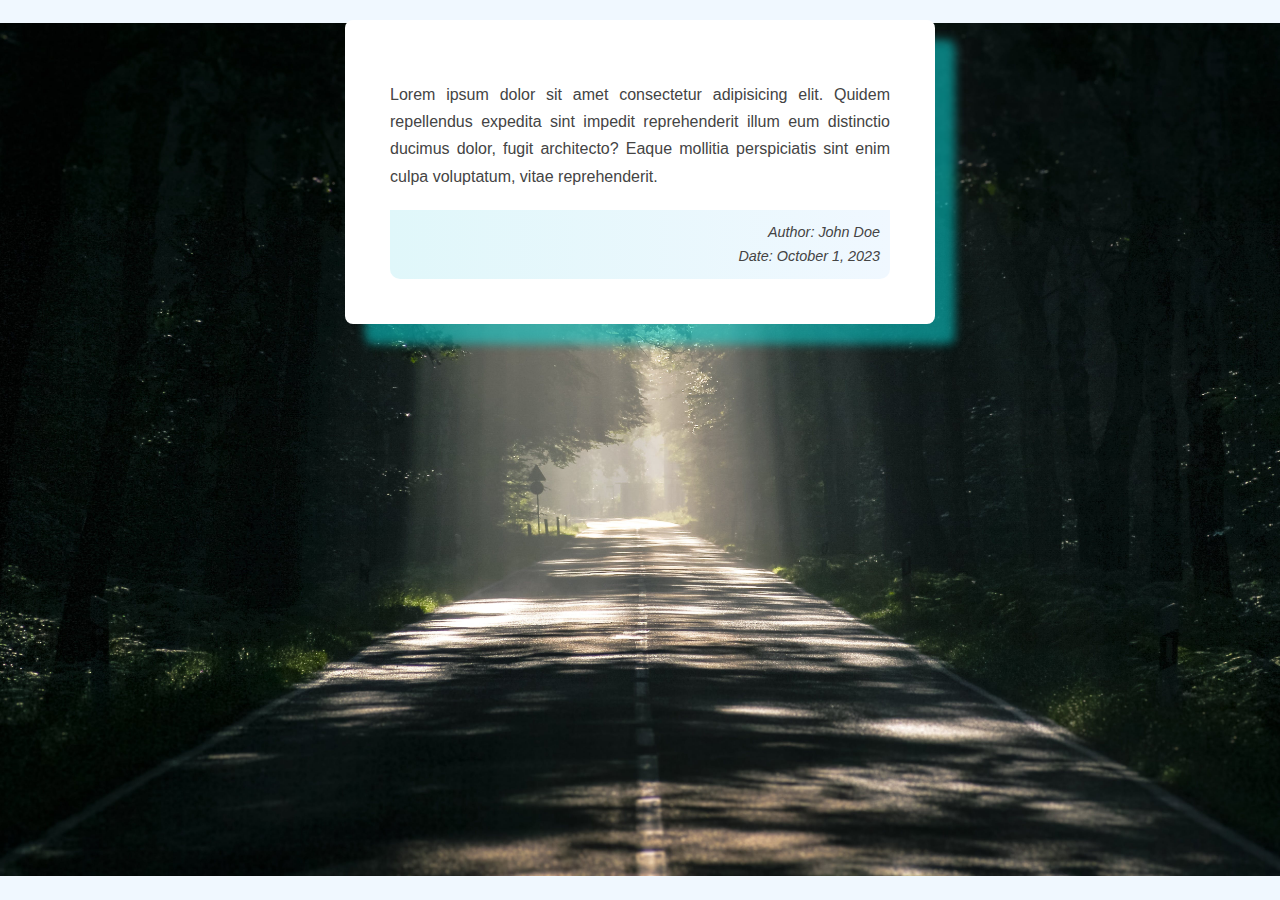
<file: index.html>
<!DOCTYPE html>
<html lang="en">
<head>
    <meta charset="UTF-8">
    <meta name="viewport" content="width=device-width, initial-scale=1.0">
    <title>Style-BLog-Post</title>
    <link rel="stylesheet" href="style.css">
</head>
<body>
    <div class="blog-post">
        <p> 
            Lorem ipsum dolor sit amet consectetur adipisicing elit. Quidem repellendus expedita sint impedit reprehenderit illum eum distinctio ducimus dolor, fugit architecto? Eaque mollitia perspiciatis sint enim culpa voluptatum, vitae reprehenderit.
        </p>
        <footer>
            <p>Author: John Doe</p>
            <p>Date: October 1, 2023</p>
        </footer>
    </div>    
</body>
</html>
</file>
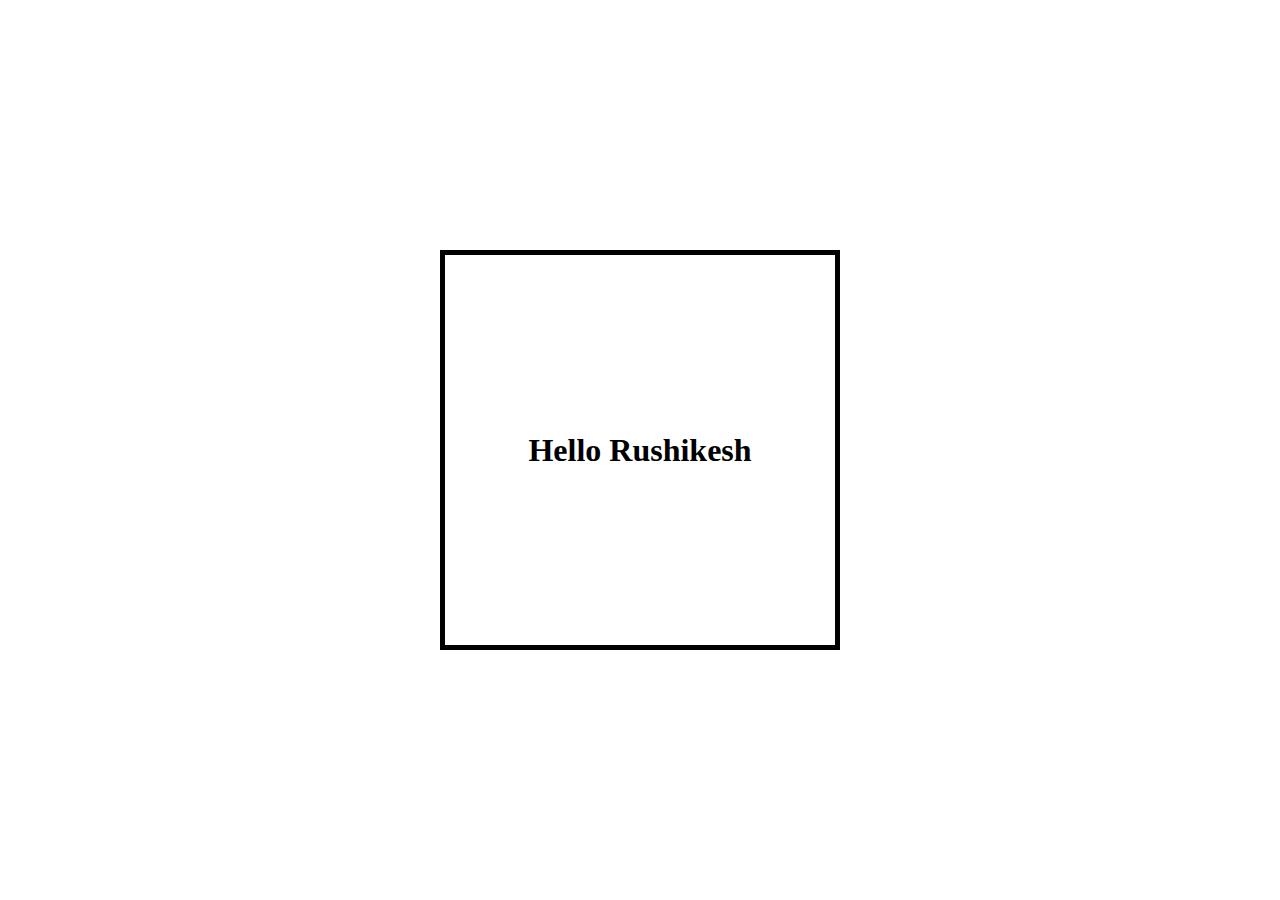
<file: animation and transition/index.html>
<!DOCTYPE html>
<html lang="en">

<head>
    <meta charset="UTF-8">
    <meta name="viewport" content="width=<device-width>, initial-scale=1.0">
    <title>TRansition</title>
    <link rel="stylesheet" href="index.css">
</head>

<body>
<!--     
        <button type="button">Rushikesh</button> -->
        <div>
            <h1>Hello Rushikesh</h1>
        </div>
</body>

</html>
</file>
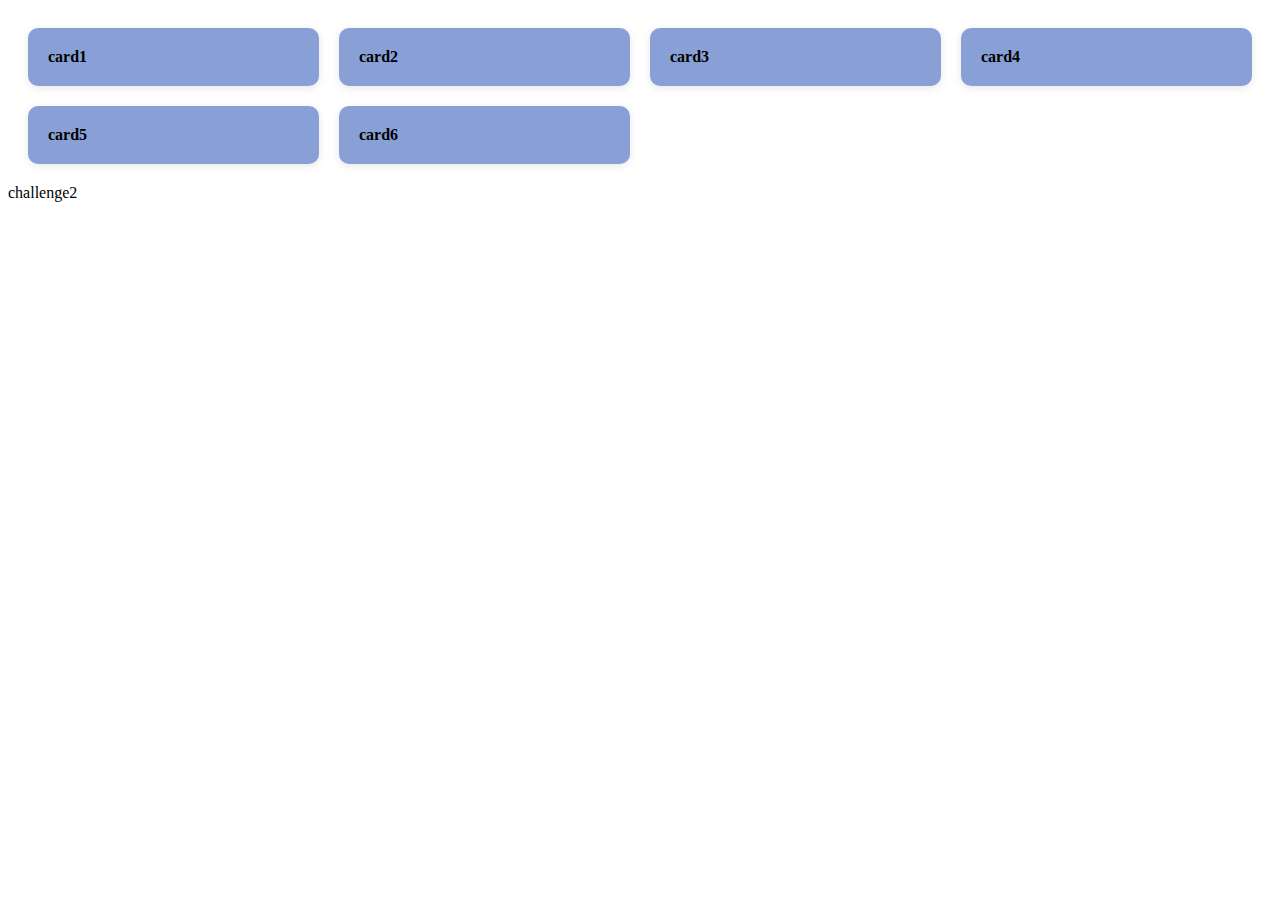
<file: grid/index.html>
<!-- <!DOCTYPE html>
    <html lang="en">
    <head>
        <meta charset="UTF-8">
        <meta name="viewport" content="width=device-width, initial-scale=1.0">
        <title>Document</title>
        <link rel="stylesheet" href="grid.css">
    </head>
    <body>
        <div class="container">
        <div class="sidebar-left">left sidebar</div>
        <div class="main-content">main-content</div>
        <div class="sidebar-right">right sidebar</div>
    </div>
    </body>
    </html>
    <challenge1> -->

 <!DOCTYPE html>
 <html lang="en">
 <head>
    <meta charset="UTF-8">
    <meta name="viewport" content="width=device-width, initial-scale=1.0">
    <title>grid</title>
    <link rel="stylesheet" href="grid.css">
 </head>
 <body>
    <div class="gallery">
        <div class="card">card1</div>
        <div class="card">card2</div>
        <div class="card">card3</div>
        <div class="card">card4</div>
        <div class="card">card5</div>
        <div class="card">card6</div>
    </div>
 </body>
 </html>
 challenge2
</file>
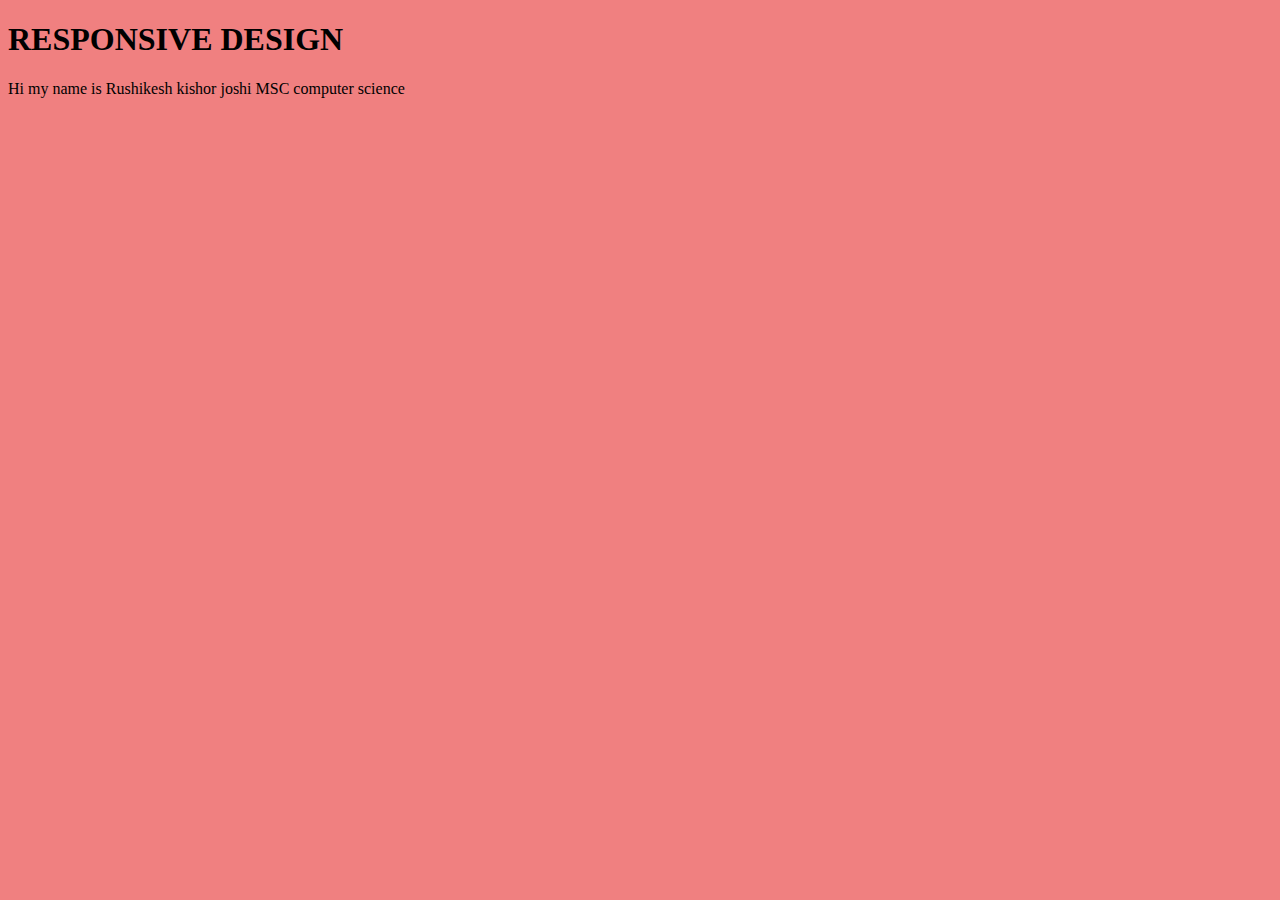
<file: mediaQuery/index.html>
<!DOCTYPE html>
<html lang="en">

<head>
    <meta charset="UTF-8">
    <meta name="viewport" content="width=device-width, initial-scale=1.0">
    <title>MediaQuery</title>
    <!-- <link rel="stylesheet" href="index.css"> -->
    <style>
        body {
            background-color: lightblue;
        }

        @media (min-width: 600px) {
            body {
                background-color: lightgreen;
            }
        }

        @media (min-width: 900px) {
            body {
                background-color: lightcoral;
            }
        }
    </style>
</head>
<body>
 <section>
    <h1>
        RESPONSIVE DESIGN
    </h1>
    <p>
        Hi my name is Rushikesh kishor joshi MSC computer science
    </p>
 </section>

</body>

</html>
</file>
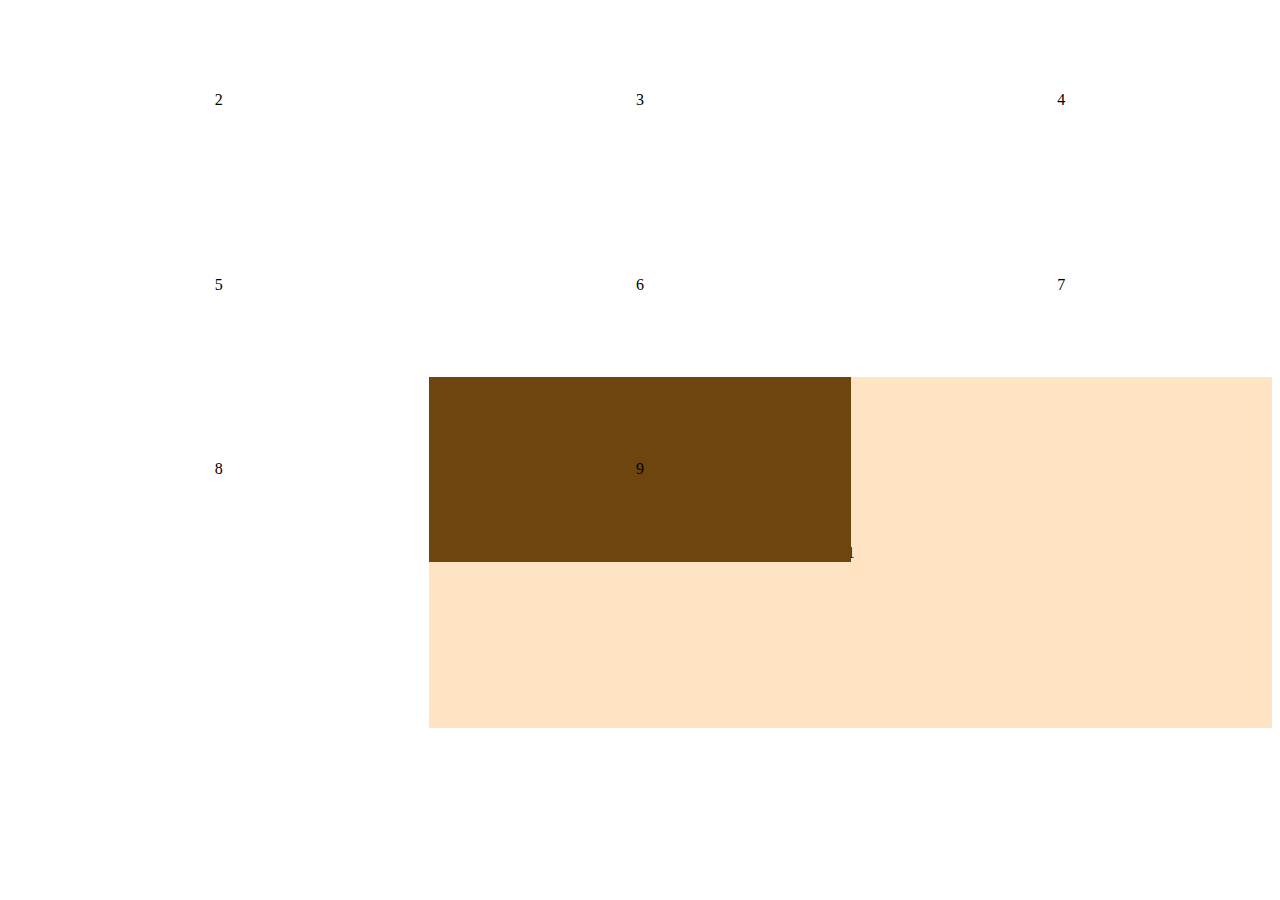
<file: bentogrid/bentogrid.html>
<!DOCTYPE html>
<html lang="en">
<head>
    <meta charset="UTF-8">
    <meta name="viewport" content="width=device-width, initial-scale=1.0">
    <title>Bento Grid</title>
    <link rel="stylesheet" href="bentogrid.css">
</head>
<body>
    <section>
        <div>1</div>
        <div>2</div>
        <div>3</div>
        <div>4</div>
        <div>5</div>
        <div>6</div>
        <div>7</div>
        <div>8</div>
        <div>9</div>
    </section>
</body>
</html>
</file>
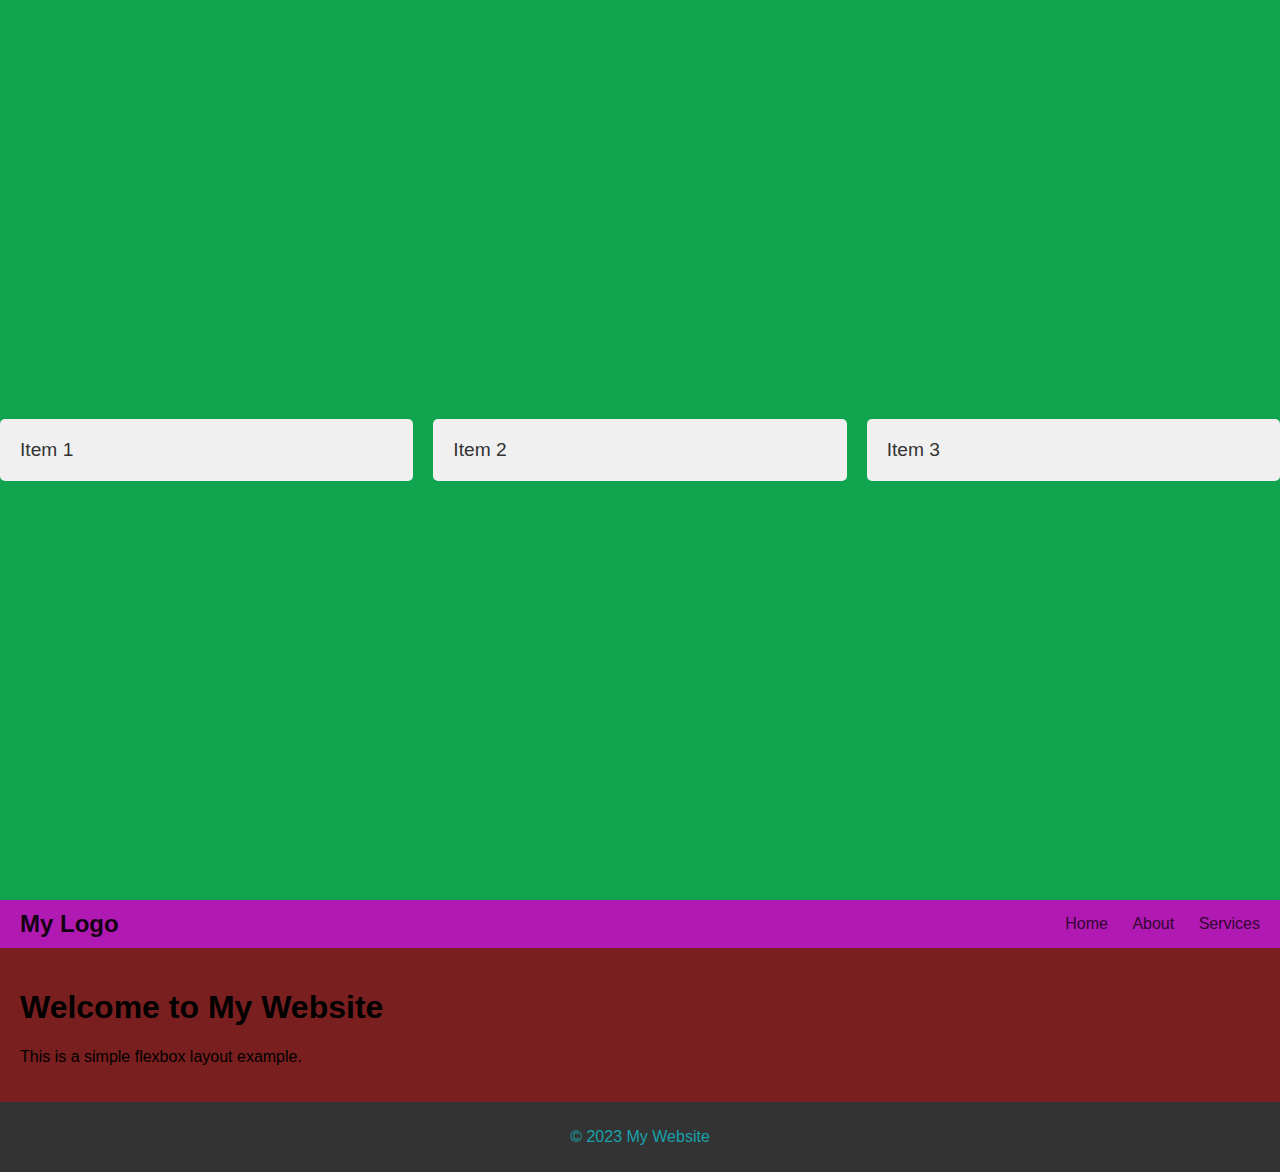
<file: flexbox/index1.html>
<!DOCTYPE html>
<html lang="en">
<head>
    <meta charset="UTF-8">
    <meta name="viewport" content="width=<device-width>, initial-scale=1.0">
    <title>FLEX-BOX</title>
    <link rel="stylesheet" href="style1.css">
</head>
<body>
    <div class="flex-container">
        <span>Item 1</span>
        <span>Item 2</span>
        <span>Item 3</span>
    </div>
    <header class="main-header">
        <div class="logo">My Logo</div>
            <nav>
                <a href="#">Home</a>
                <a href="#">About</a>   
                <a href="#">Services</a>
            </nav>
    </header>
    <main class="main-content">
        <h1>Welcome to My Website</h1>
        <p>This is a simple flexbox layout example.</p>
    </main>
    <footer class="main-footer">
        <p>&copy; 2023 My Website</p>
</body>
</html>
</file>
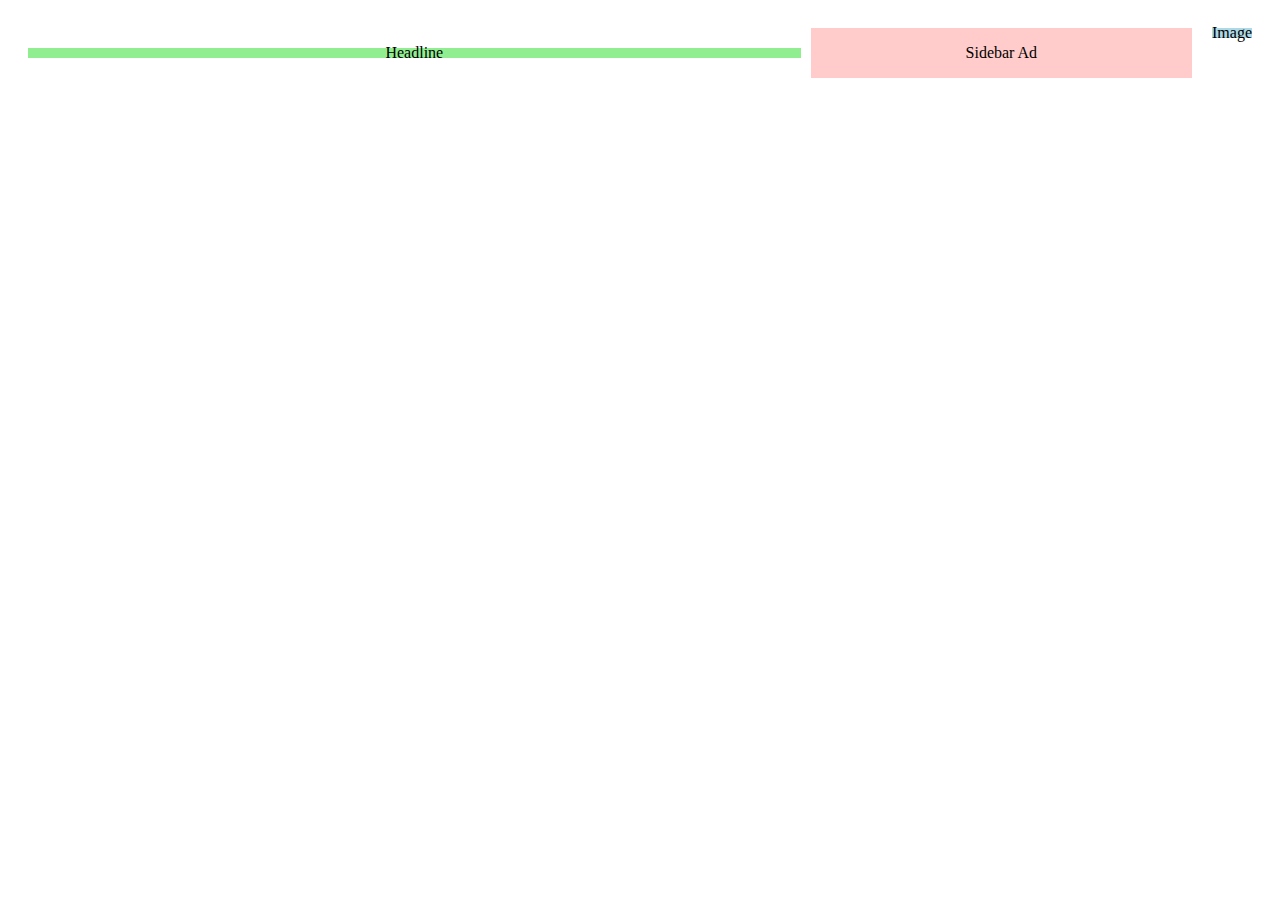
<file: grid/index1.html>
<!DOCTYPE html>
<html lang="en">
<head>
    <meta charset="UTF-8">
    <meta name="viewport" content="width=device-width, initial-scale=1.0">
    <title>challenge 3 grid </title>
    <link rel="stylesheet" href="index1.css">
    </head>

    <body>
        <div class="grid">
            <div class="image">Image</div>
            <div class="sidebar-ad">Sidebar Ad</div>
            <div class="headline">Headline</div>
        </div>
    </body>

    </html>
</file>
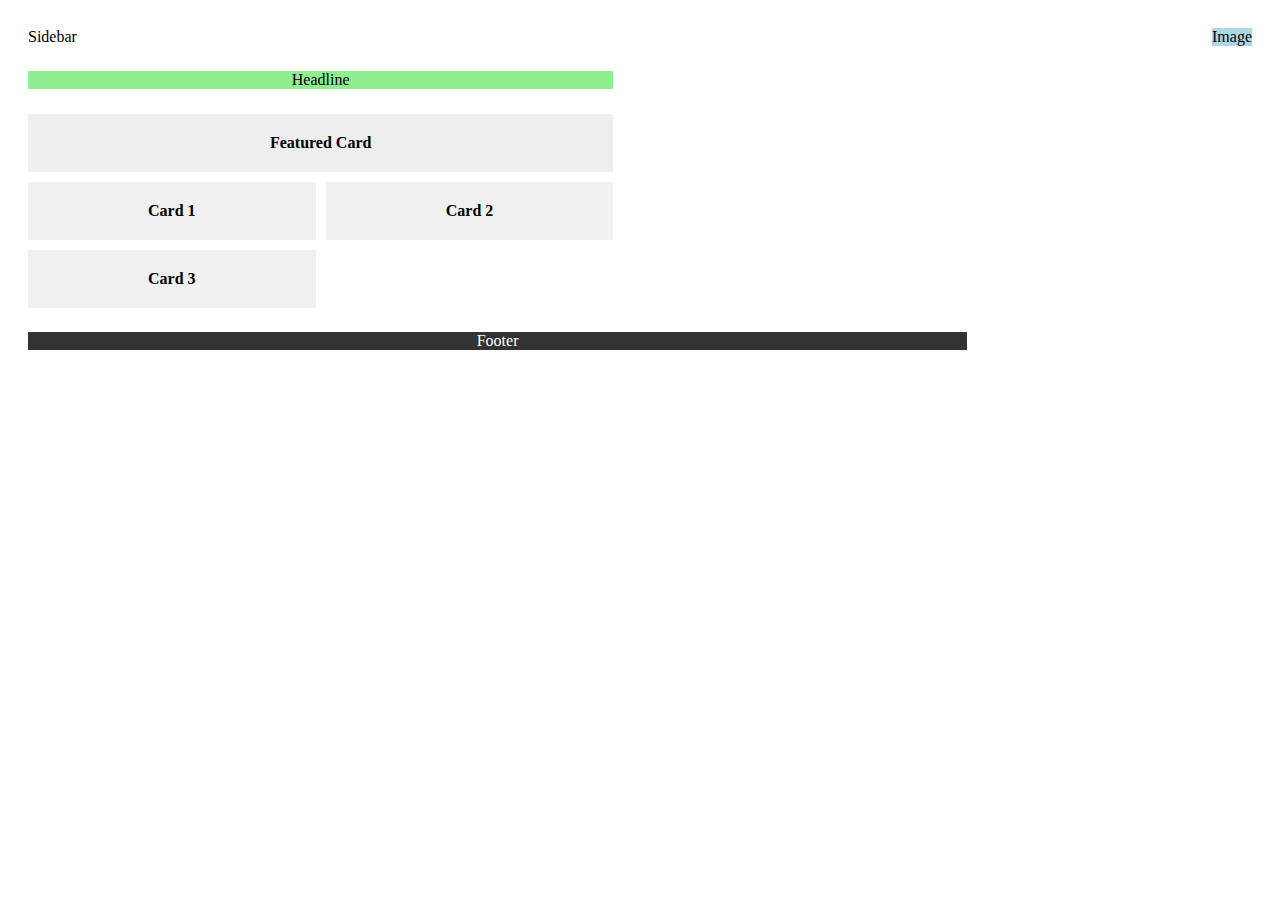
<file: grid/indexfinal.html>
<!DOCTYPE html>
<html lang="en">

<head>
    <meta charset="UTF-8">
    <meta name="viewport" content="width=device-width, initial-scale=1.0">
    <title>Grid final challenge</title>
    <link rel="stylesheet" href="indexfinal.css">

</head>

<body>
    <div class="dashboard">
        <div class="image">Image</div>
        <div class="side-bar">Sidebar</div>
        <div class="headline">Headline</div>
        <div class="dashmain">
            <div class="featuredcard">Featured Card</div>
            <div class="card">Card 1</div>
            <div class="card">Card 2</div>
            <div class="card">Card 3</div>
        </div>
        <footer class="footer">Footer</footer>
    </div>

</body>

</html>
</file>
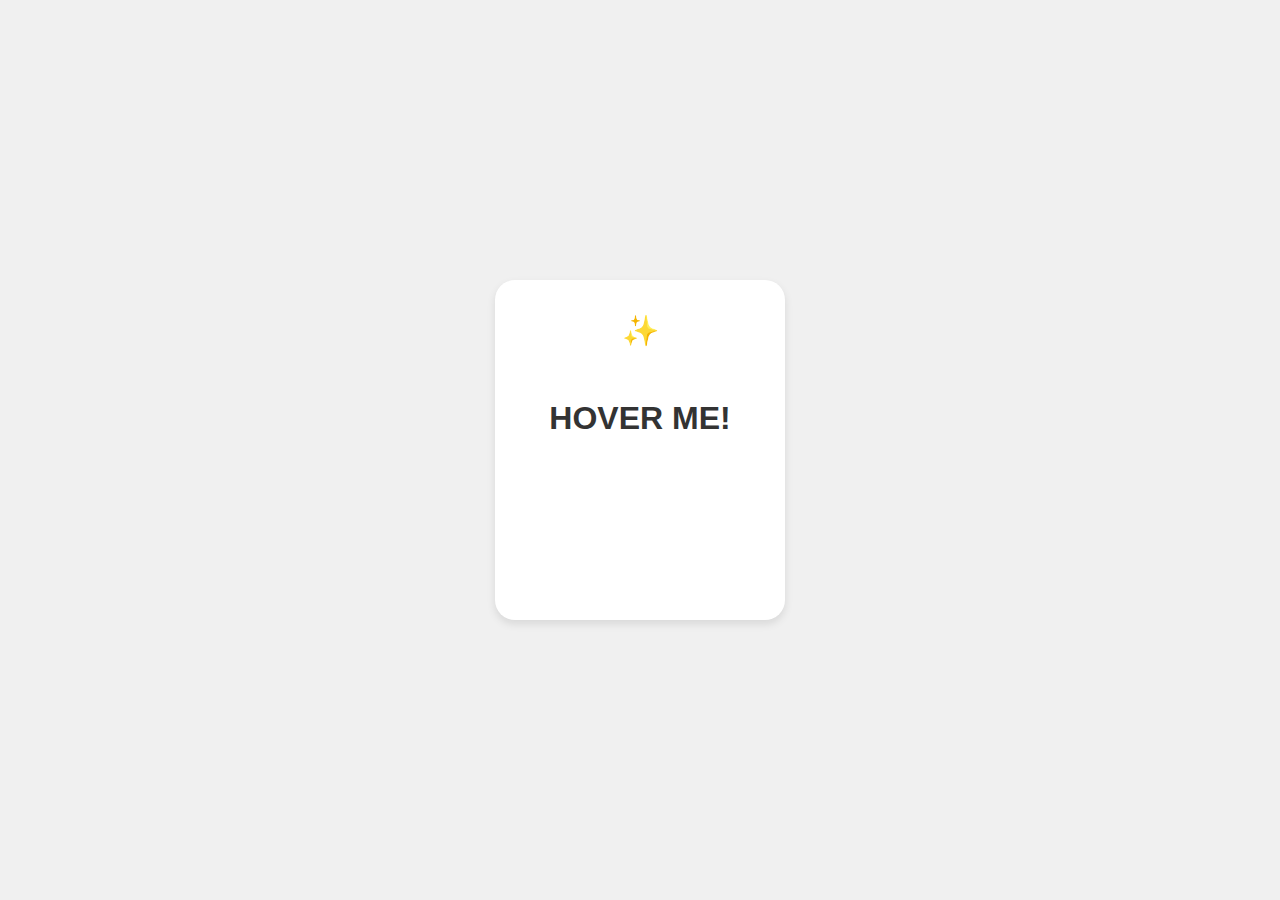
<file: hoverme challenge/hover.html>
<!DOCTYPE html>
<html lang="en">

<head>
    <meta charset="UTF-8">
    <meta name="viewport" content="width=device-width, initial-scale=1.0">
    <title>hover me challenge</title>
    <link rel="stylesheet" href="hover.css">
</head>

<body>
    <div class="card-container">
        <div class="card">
            <div class="icon">✨</div>
            <div class="content">
                <h3>HOVER ME!</h3>
            </div>
        </div>
    </div>
</body>

</html>
</file>
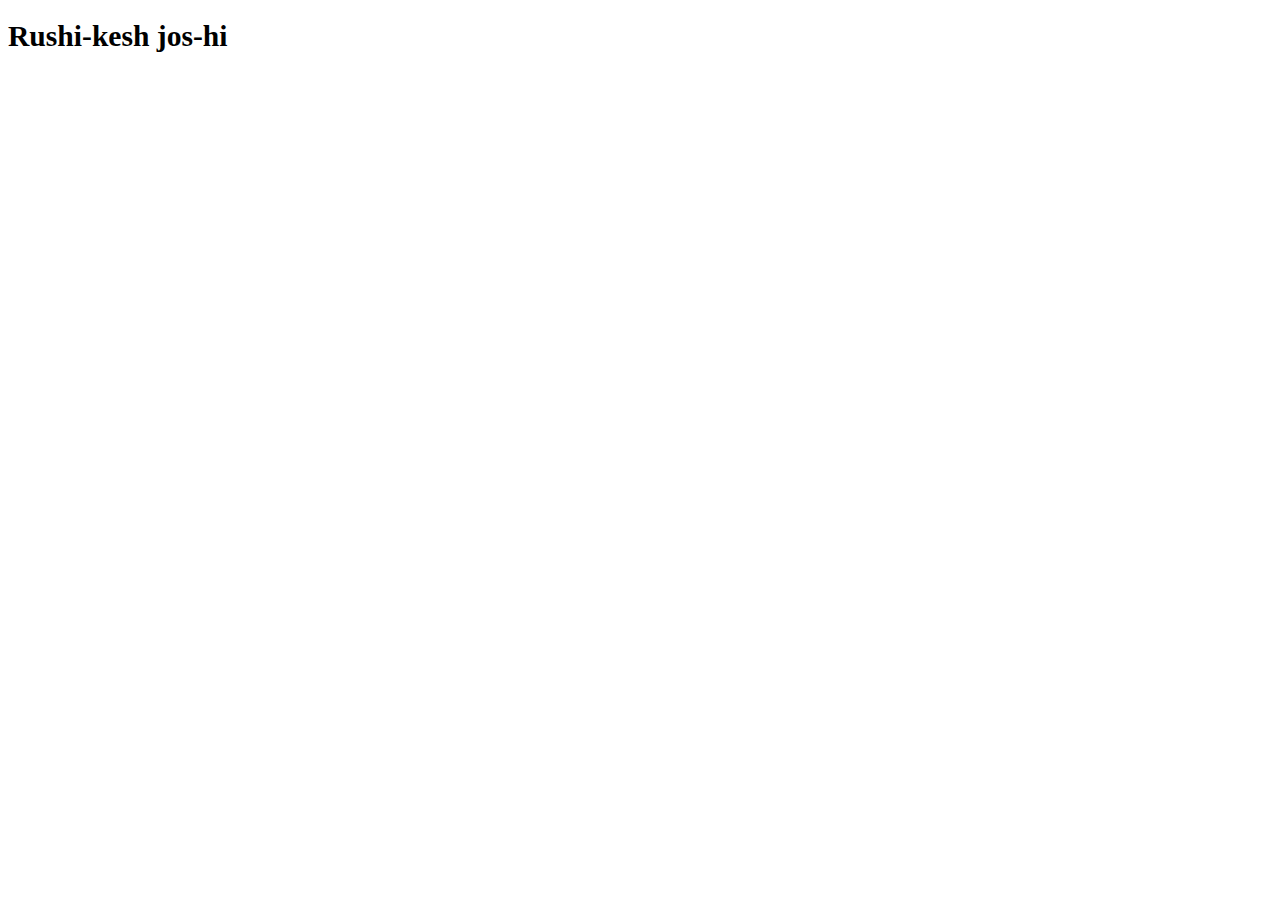
<file: mediaQuery/index2.html>
<!DOCTYPE html>
<html lang="en">
<head>
    <meta charset="UTF-8">
    <meta name="viewport" content="width=device-width, initial-scale=1.0">
    <title>clamp</title>
    <style>
        h1 {
            font-size: clamp(1.85rem,2vw,2rem);
            }
    </style>
</head>
<body>
    <h1>
        Rushi-kesh jos-hi
    </h1>
    
</body>
</html>
</file>
<file: style.css>
body {
    margin : 0;
    font-family: 'Segoe UI', Tahoma, Geneva, Verdana, sans-serif;
    font-size: 16px;
    line-height: 1.6;
    background: #f0f8ff url('nature.jpg') no-repeat center/100% auto fixed;
    color: #db3131;
}
.blog-post{
    max-width: 500px;
    margin: 20px auto;
    background-color: #ffffff;
    padding: 45px;
    border-radius: 8px;
    box-shadow: 20px 20px 10px rgba(7, 230, 230, 0.5);
    
}
.blog-post h1 {
    font-size: 2.5em;
    color: #2c3e50;
    text-align: center;
    font-weight: bold;
    position: relative;
    padding-top: 10px;

}
/* Decorative ::before */
.blog-post h1::before {
    content: "📝";
    position: absolute;
    left: 0;
    top: 0;
    font-size: 1.2em;
}

/* Intro Paragraph */
.blog-post .intro {
    font-weight: 500;
    margin-bottom: 10px;
}

/* Main Paragraphs */
.blog-post p {
    text-align: justify;
    color: #444;
    line-height: 1.7;
}

/* Footer Styling */
.blog-post footer {
    background-image: linear-gradient(to right, #e0f7fa, #f0f8ff);
    margin-top: 20px;
    padding: 10px;
    border-radius: 0 0 10px 10px;
}

.blog-post footer p {
    font-size: 0.9em;
    font-style: italic;
    text-align: right;
    margin: 0; 
}
</file>
<file: animation and transition/index.css>
/* button{
    background-color: #34e03a;
    padding: 0.7em 1em; 
    border-radius: 25px; */
    /* transition-property: border-radius;
    transition-duration:10s;
    transition-timing-function: ease-in-out;
     */
     /* transition:all 1s ease-in-out;
     transform: rotate(70deg) translate(100%, 100%) scale(1.5)skew(20deg);
     box-shadow: 10px 10px gold;
     border: 8px sloid black;
     */
  
/* }
button:hover{
    /* width: 10px;  */
    /* border-radius: 50%; */

/* }  */
*{
    margin: 0;
    padding: 0;
    box-sizing: border-box;
}

body{
    display: flex;
    justify-content: center; 
    align-items: center;
    height: 100vh;  
    width: 100vw;
    
}
div{
    border: 5px solid black;
    width: 400px;
    height: 400px;
    display: flex;
    justify-content: center;
    align-items: center;
    animation: circle;
    animation-duration: 5s;
    animation-delay: 5s;
    animation-timing-function:ease-in-out;
    animation-iteration-count: infinite;

}

@keyframes circle{

    0%{
        border-radius: 0%;
        background-color: rgba(135, 8, 8, 1);
        transform: translate(150px, 170px);
        opacity: 1;
    }
    50%{
        border-radius: 50%;
        background-color: rgba(8, 135, 8, 1);
        transform: translate(170px, 190px);
        opacity: 0.3;
    }
    /* 75%{
        border-radius: 25%;
        background-color: rgba(8, 8, 135, 1);
        transform: translate(190px, 170px);
    } */
    100%{
        border-radius: 0%;
        background-color: rgba(135, 8, 8, 1);
        transform: translate(150px, 150px);
        opacity: 1;
    }

}
</file>
<file: grid/grid.css>
/* .container{
    display:grid;
    grid-template-columns: 1fr 2fr 1fr;
    gap: 10px;
    padding:20px;

}
.sidebar-left{
    background-color: rgba(33, 168, 94, 0.322);
    padding: 10px;

}
.sidebar-right{
    background-color: aqua;
    padding:10px;
}
.main-content{
    background-color: rgb(169, 13, 13);
    padding:10px;
}
challenge1 */

.gallery{
    display:grid;
    grid-template-columns: repeat(auto-fit, minmax(250px, 1fr));
    gap:20px;
    padding:20px;
}
.card{
    background-color: #335bb893;
    padding:20px;
    border-radius: 10px;
    box-shadow: 0 2px 8px rgba(0, 0, 0, 0.1);
    place-content: center;
    font-weight: bold;;
}
</file>
<file: bentogrid/bentogrid.css>
section{
    display: grid;
    grid-template-columns: repeat(3, 1fr);
    height: 80vh;
}

div{
    display: flex;
    justify-content: center;
    align-items: center;
}

div:nth-child(1){
    background-color: bisque;
    grid-column: 2/4;
    grid-row: 3/5;
}

div:nth-last-child(1){
    background-color: rgb(110, 69, 14);
    /* grid-column: 2/3;
    grid-row: 3/4; */
    grid-area: 3/2/4/3;
    z-index: 1;
}
</file>
<file: flexbox/style1.css>
.flex-container {
    display: flex;
    justify-content: space-between;
    align-items: center;
    height: 100vh;
    gap: 20px;
    background-color: #11a44e;
}
.flex-container span {
    background-color: #f0f0f0;
    padding: 20px;
    border-radius: 5px;
    font-size: 1.2em;
    color: #333;
    flex-grow: 1;
}
.main-header {
    display: flex;
    justify-content: space-between;
    align-items: center;
    background-color: #b01ab3;
    color: #130111;
    padding: 10px 20px;
}
.logo {
    font-size: 1.5em;
    font-weight: bold;
}
nav a{
    margin-left: 20px;
    text-decoration: none;
    color: #340431;
    font-size: 16px;

}
nav a:hover {
    text-decoration: underline;
    color: #c1cd12;
}
body {
    display: flex;
    flex-direction: column;
    min-height: 100vh;
    margin: 0;
    font-family: Arial, sans-serif;
    background-color: #28307891;
}
.main-content {
    flex-grow: 1;
    padding: 20px;
    background-color: #7a1f1f;
}
.header, .main-footer {
    background-color: #333;
    color: #19a1ab;
    padding: 10px 20px;
    text-align: center;
}
</file>
<file: grid/index1.css>
.grid {
    display: grid;
    grid-template-columns: repeat(3, 1fr);
    grid-template-rows: repeat(3, 10px);
    gap: 10px;
    padding: 20px;
}

.image {
    background-color: #add8e6;

    grid-column: span2;
    grid-row: 1;
    display: flex;
    align-items: center;
    justify-content: center;
}
.headline{
    background-color: #90ee90;
    grid-column: span 2;
    grid-row: 2;
    display: flex;
    align-items: center;
    justify-content: center;
}
.sidebar-ad{
    background-color: #ffcccb;
    grid-column: 3;
    grid-row: 1/4;
    display: flex;
    align-items: center;
    justify-content: center;
    
}
</file>
<file: grid/indexfinal.css>
.dashboard{
    display:grid;
    grid-template-areas:
    "image image sidebar"
    "headline headline sidebar"
    "dashmain dashmain sidebar"
    "footer footer footer";
    grid-template-columns: 1fr 1fr 1fr;
    grid-template-rows: 150px150px auto 100px;
    gap: 10%;
    padding: 20px;
}
.image {
    background-color: #add8e6;

    grid-column: span2;
    grid-row: 1;
    display: flex;
    align-items: center;
    justify-content: center;
}

.headline {
    background-color: #90ee90;
    grid-column: span 2;
    grid-row: 2;
    display: flex;
    align-items: center;
    justify-content: center;
}

.sidebar-ad {
    background-color: #ffcccb;
    grid-column: 3;
    grid-row: 1/4;
    display: flex;
    align-items: center;
    justify-content: center;

}
.dashmain{
    grid-area: dashmain;
    display: grid;
    grid-template-columns: repeat(2,1fr);
    gap: 10px;
}
.featuredcard{
    background:#eee;
    padding: 20px;
    font-weight: bold;
    grid-column: span 2;
    text-align: center;
}
.card{
    background: #f0f0f0;
    padding: 20px;
    font-weight: bold;
    text-align: center;
}
.footer{
    grid-area: footer;
    background: #333;
    color: white;
    display: flex;
    justify-content: center;
    align-items: center;
}
</file>
<file: hoverme challenge/hover.css>
body{
    font-family: 'Roboto',sans-serif;
    display: flex;
    justify-content: center;
    align-items: center;
    min-height: 100vh;
    margin: 0;
    background-color: #f0f0f0;
}
.card-container{
    display: flex;
    flex-wrap: wrap;
    justify-content: center;
    gap: 20px;
}
.card{
    width: 250px;
    height: 300px;
    background-color: #ffffff;
    border-radius: 20px;
    box-shadow:0 4px 8px rgba(0, 0, 0, 0.1) ;
    padding: 20px;
    display: flex;
    flex-direction: column;
    align-items: center;
    text-align: center;
    cursor: pointer;
    transition: transform 0.3s ease, box-shadow 0.3s ease;
}
.icon{
    width: 60px;
    height: 60px;
    font-size: 30px;
    border-radius: 50%;
    display: flex;
    justify-content: center;
    align-items:center;
    margin-bottom: 20px;
}
.content h3{
    margin-top: 20px;
    color: #333;
    font-size: 2rem;
}
.card:hover{
    transform: translateY(-10px)rotate(-2deg);
    box-shadow: 0 8px 16px rgba(0, 0, 0, 0.5);

}
.card:hover.icon{
    animation: spin 2s linear infinite;
}
@keyframes spin{
    0%{
        transform: rotate(0deg);
    }
    100%{
        transform: rotate(360deg);
    }
    
}
</file>
